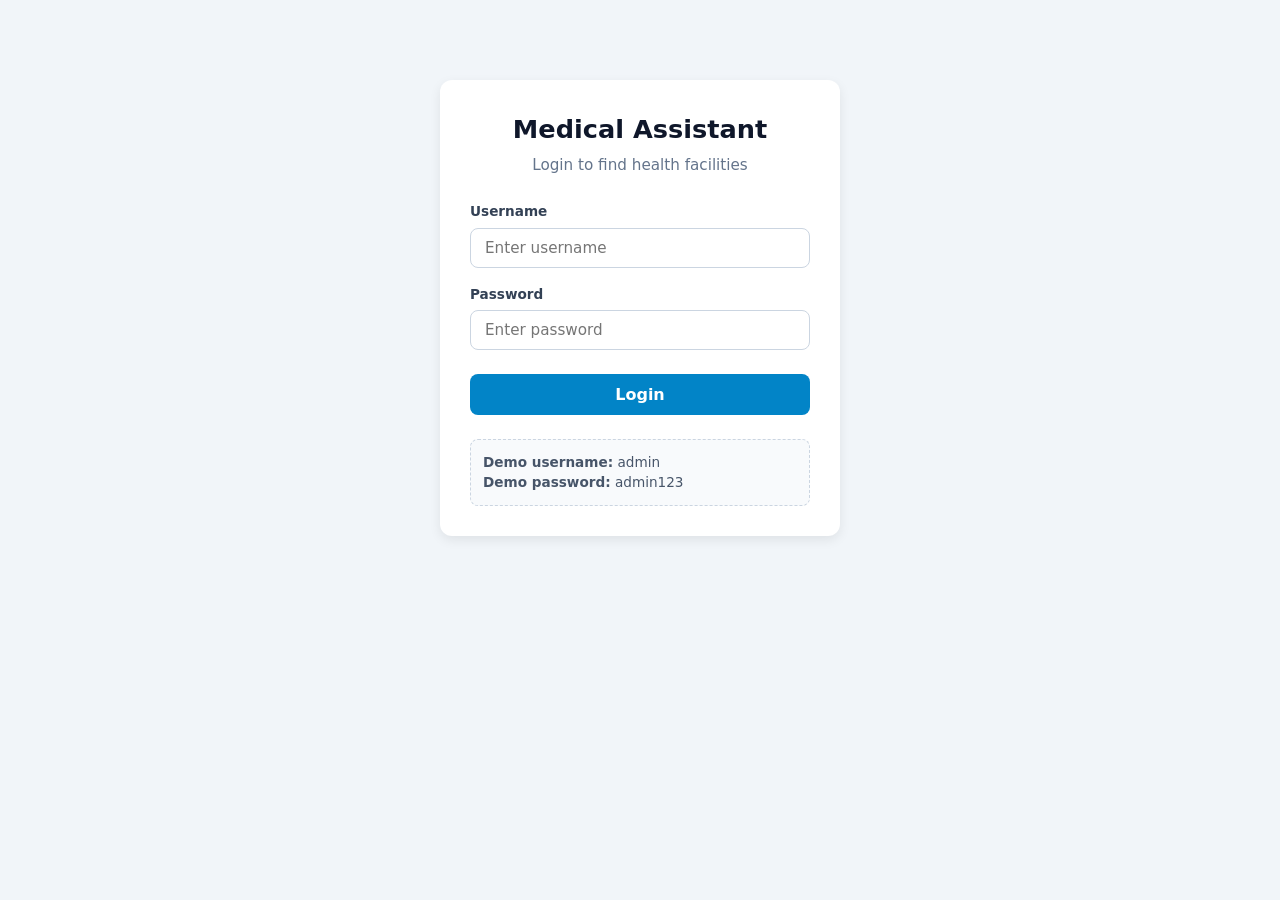
<file: index.html>
<!DOCTYPE html>
<html lang="en">
<head>
  <meta charset="UTF-8">
  <meta name="viewport" content="width=device-width, initial-scale=1.0">
  <title>Medical Assistant - Login</title>
  <link rel="stylesheet" href="style.css">
  <style>
    .input-error {
      border-color: #dc2626 !important;
      background-color: #fef2f2;
    }
    .field-error {
      color: #dc2626;
      font-size: 0.8rem;
      margin-top: 4px;
      display: block;
    }
  </style>
</head>
<body>

  <div class="container">
    <h1>Medical Assistant</h1>
    <p class="subtitle">Login to find health facilities</p>

    <!-- General Error Banner -->
    <div id="generalError" class="error"></div>

    <form id="loginForm" novalidate>
      <div class="input-group">
        <label for="username">Username</label>
        <input type="text" id="username" placeholder="Enter username" autocomplete="username">
        <span id="usernameError" class="field-error"></span>
      </div>

      <div class="input-group">
        <label for="password">Password</label>
        <input type="password" id="password" placeholder="Enter password" autocomplete="current-password">
        <span id="passwordError" class="field-error"></span>
      </div>

      <button type="submit" class="btn" id="loginBtn">Login</button>
    </form>

    <div class="demo-info">
      <p><strong>Demo username:</strong> admin</p>
      <p><strong>Demo password:</strong> admin123</p>
    </div>
  </div>

  <script>
    // Redirect if already logged in
    if (localStorage.getItem("isLoggedIn") === "true") {
      window.location.href = "dashboard.html";
    }

    const form = document.getElementById("loginForm");
    const usernameInput = document.getElementById("username");
    const passwordInput = document.getElementById("password");
    const usernameError = document.getElementById("usernameError");
    const passwordError = document.getElementById("passwordError");
    const generalError = document.getElementById("generalError");

    // Clear errors when typing
    usernameInput.addEventListener("input", function () {
      usernameInput.classList.remove("input-error");
      usernameError.textContent = "";
      generalError.textContent = "";
      generalError.style.display = "none";
    });

    passwordInput.addEventListener("input", function () {
      passwordInput.classList.remove("input-error");
      passwordError.textContent = "";
      generalError.textContent = "";
      generalError.style.display = "none";
    });

    // Form Submission & Validation
    form.addEventListener("submit", function (e) {
      e.preventDefault();

      const username = usernameInput.value.trim();
      const password = passwordInput.value;
      let isValid = true;

      // 1. Username validation
      if (!username) {
        usernameInput.classList.add("input-error");
        usernameError.textContent = "Username is required";
        isValid = false;
      } else if (username.length < 3) {
        usernameInput.classList.add("input-error");
        usernameError.textContent = "Username must be at least 3 characters";
        isValid = false;
      }

      // 2. Password validation
      if (!password) {
        passwordInput.classList.add("input-error");
        passwordError.textContent = "Password is required";
        isValid = false;
      } else if (password.length < 4) {
        passwordInput.classList.add("input-error");
        passwordError.textContent = "Password must be at least 4 characters";
        isValid = false;
      }

      if (!isValid) return;

      // 3. Credential check
      if (username === "admin" && password === "admin123") {
        localStorage.setItem("isLoggedIn", "true");
        localStorage.setItem("currentUser", username);
        window.location.href = "dashboard.html";
      } else {
        generalError.textContent = "Invalid username or password!";
        generalError.style.display = "block";
      }
    });
  </script>
</body>
</html>
</file>
<file: style.css>
/* Simple, Clean, Modern Styling */
* {
  margin: 0;
  padding: 0;
  box-sizing: border-box;
  font-family: system-ui, -apple-system, 'Segoe UI', Roboto, Helvetica, Arial, sans-serif;
}

body {
  background-color: #f1f5f9;
  color: #1e293b;
  line-height: 1.5;
  padding: 20px;
}

/* Login Container */
.container {
  max-width: 400px;
  margin: 60px auto;
  background: #ffffff;
  padding: 30px;
  border-radius: 12px;
  box-shadow: 0 4px 12px rgba(0, 0, 0, 0.08);
  text-align: center;
}

.container h1 {
  font-size: 1.6rem;
  color: #0f172a;
  margin-bottom: 6px;
}

.subtitle {
  color: #64748b;
  font-size: 0.95rem;
  margin-bottom: 24px;
}

/* Forms & Inputs */
.input-group {
  text-align: left;
  margin-bottom: 16px;
}

.input-group label {
  display: block;
  font-size: 0.85rem;
  font-weight: 600;
  margin-bottom: 6px;
  color: #334155;
}

input[type="text"],
input[type="password"] {
  width: 100%;
  padding: 10px 14px;
  border: 1px solid #cbd5e1;
  border-radius: 8px;
  font-size: 0.95rem;
  outline: none;
  transition: border-color 0.2s;
}

input[type="text"]:focus,
input[type="password"]:focus {
  border-color: #0284c7;
}

/* Buttons */
.btn {
  width: 100%;
  padding: 11px;
  background-color: #0284c7;
  color: white;
  border: none;
  border-radius: 8px;
  font-size: 1rem;
  font-weight: 600;
  cursor: pointer;
  margin-top: 8px;
  transition: background-color 0.2s;
}

.btn:hover {
  background-color: #0369a1;
}

/* Demo Info Box */
.demo-info {
  margin-top: 24px;
  padding: 12px;
  background-color: #f8fafc;
  border: 1px dashed #cbd5e1;
  border-radius: 8px;
  font-size: 0.85rem;
  color: #475569;
  text-align: left;
}

/* Dashboard */
.dashboard {
  max-width: 1100px;
  margin: 20px auto;
  background: #ffffff;
  padding: 30px;
  border-radius: 12px;
  box-shadow: 0 4px 12px rgba(0, 0, 0, 0.08);
}

.header-row {
  display: flex;
  justify-content: space-between;
  align-items: center;
  margin-bottom: 24px;
  padding-bottom: 16px;
  border-bottom: 1px solid #e2e8f0;
}

.btn-logout {
  padding: 8px 16px;
  background-color: #fee2e2;
  color: #dc2626;
  border: 1px solid #fca5a5;
  border-radius: 6px;
  cursor: pointer;
  font-weight: 600;
  transition: all 0.2s;
}

.btn-logout:hover {
  background-color: #dc2626;
  color: white;
}

/* Search Form */
.search-form {
  display: flex;
  gap: 10px;
  margin-bottom: 20px;
}

.search-form input {
  flex: 1;
}

.search-form button {
  padding: 10px 20px;
  background-color: #0284c7;
  color: white;
  border: none;
  border-radius: 8px;
  font-weight: 600;
  cursor: pointer;
  white-space: nowrap;
}

.search-form button:disabled {
  opacity: 0.6;
  cursor: not-allowed;
}

.search-form button:hover:not(:disabled) {
  background-color: #0369a1;
}

/* Error Alert */
.error {
  color: #dc2626;
  background-color: #fee2e2;
  padding: 10px 14px;
  border-radius: 8px;
  margin: 12px 0;
  font-size: 0.9rem;
  display: none;
}

.error:not(:empty) {
  display: block;
}

/* Table */
.table-wrapper {
  overflow-x: auto;
  margin-top: 16px;
  margin-bottom: 16px;
}

table {
  width: 100%;
  border-collapse: collapse;
  text-align: left;
  font-size: 0.9rem;
}

th, td {
  padding: 12px 14px;
  border-bottom: 1px solid #e2e8f0;
}

th {
  background-color: #f8fafc;
  color: #475569;
  font-weight: 700;
}

tr:hover {
  background-color: #f8fafc;
}

.badge {
  display: inline-block;
  padding: 3px 8px;
  background-color: #e0f2fe;
  color: #0369a1;
  border-radius: 4px;
  font-size: 0.8rem;
  font-weight: 600;
}

.note {
  font-size: 0.85rem;
  color: #64748b;
  margin-top: 8px;
}

.footer-note {
  margin-top: 24px;
  border-top: 1px solid #e2e8f0;
  padding-top: 12px;
}
</file>
